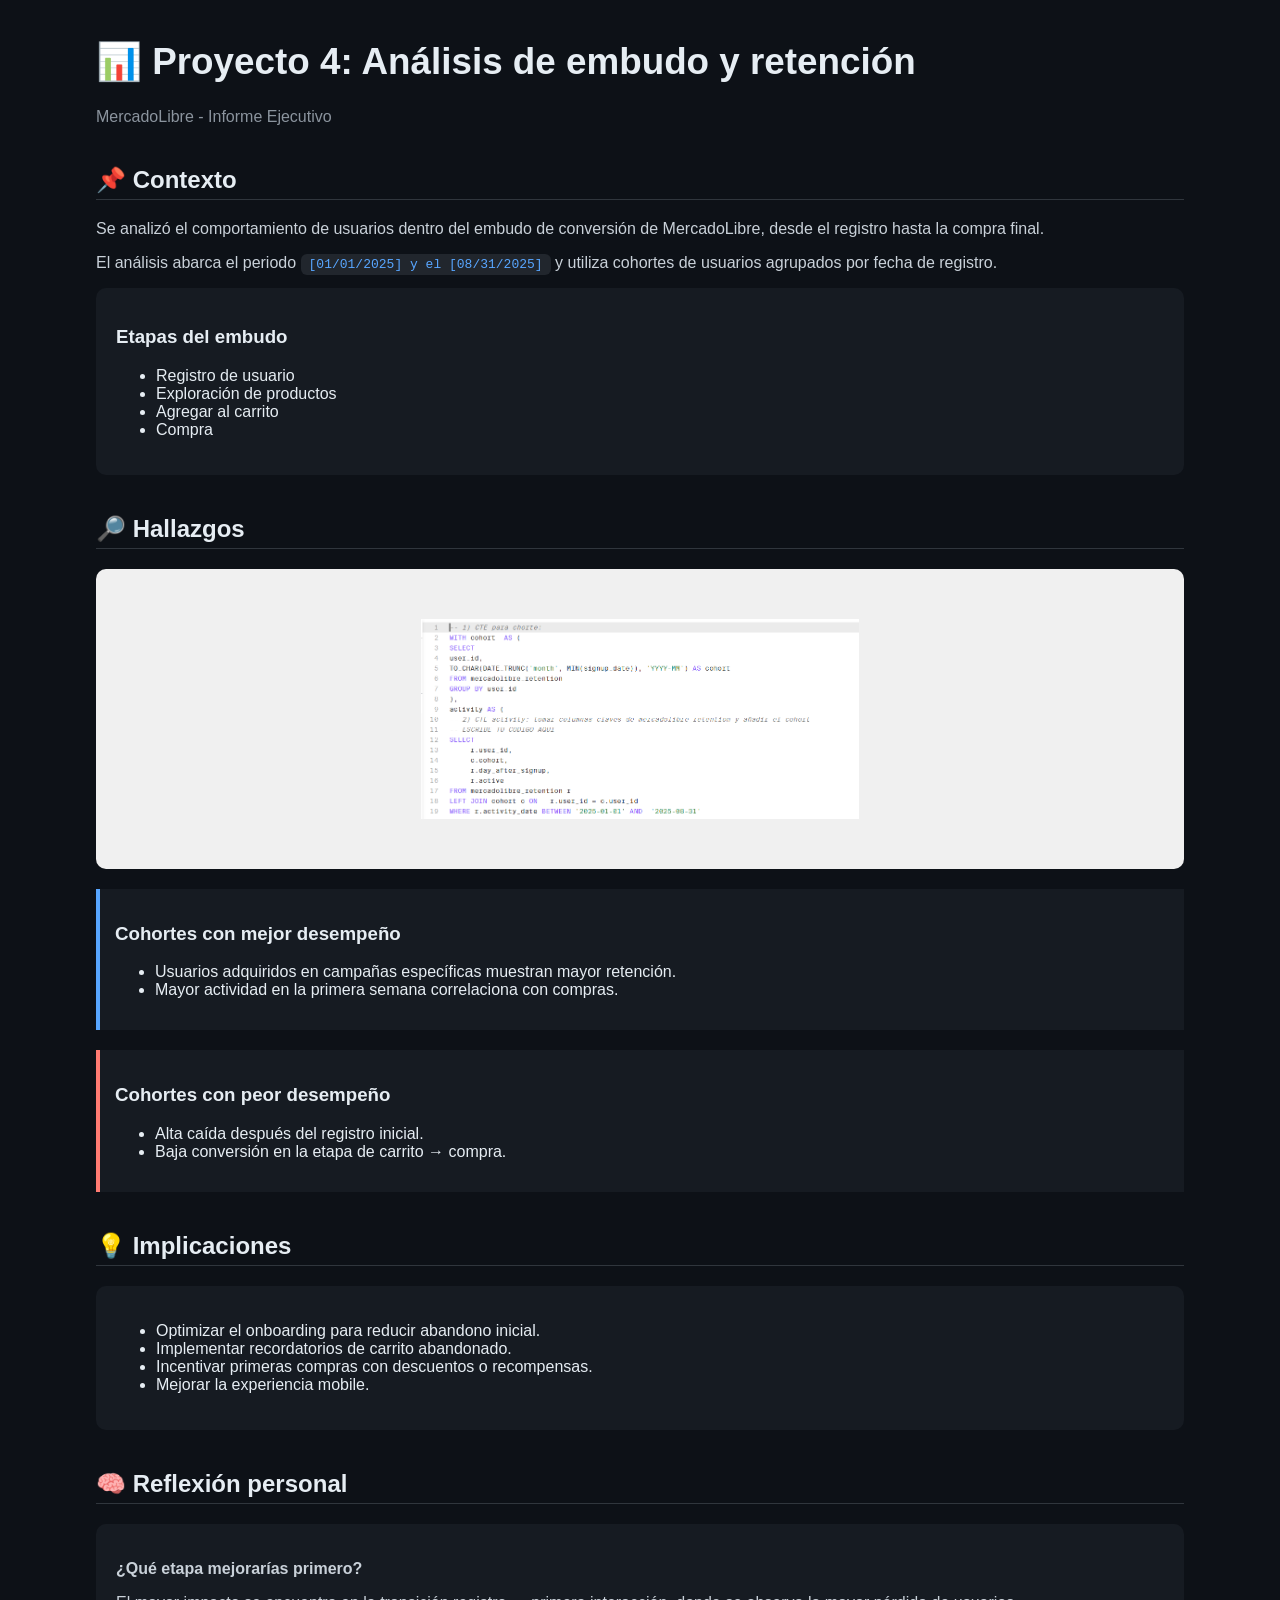
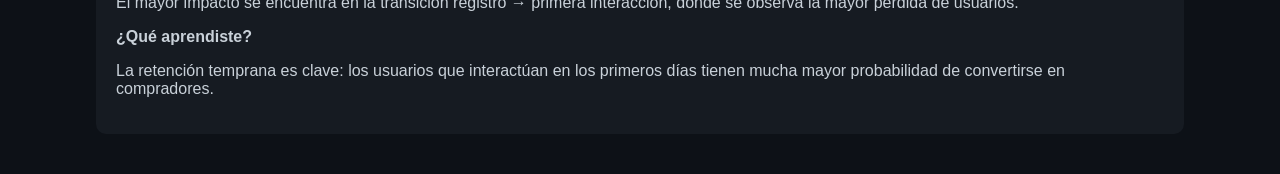
<file: resume-Analisis-embudo.html>
<!DOCTYPE html>
<html lang="es">
<head>
  <meta charset="UTF-8">
  <title>Informe Ejecutivo - MercadoLibre</title>
  <link rel="stylesheet" href="styles2.css">
</head>
<body>

<div class="container">

  <h1>📊 Proyecto 4: Análisis de embudo y retención</h1>
  <p class="subtitle">MercadoLibre - Informe Ejecutivo</p>

  <!-- CONTEXTO -->
  <section>
    <h2>📌 Contexto</h2>
    <p>
      Se analizó el comportamiento de usuarios dentro del embudo de conversión 
      de MercadoLibre, desde el registro hasta la compra final.
    </p>
    <p>
      El análisis abarca el periodo <span class="tag">[01/01/2025] y el [08/31/2025]</span> 
      y utiliza cohortes de usuarios agrupados por fecha de registro.
    </p>

    <div class="card">
      <h3>Etapas del embudo</h3>
      <ul>
        <li>Registro de usuario</li>
        <li>Exploración de productos</li>
        <li>Agregar al carrito</li>
        <li>Compra</li>
      </ul>
    </div>
  </section>

  <!-- HALLAZGOS -->
  <section>
    <h2>🔎 Hallazgos</h2>

    <div class="chart">
     <img src="proyecto 2 evidencia .png" alt="evidencia de proeyecto" class = "img">
    </div>

    <div class="insights">
      <h3>Cohortes con mejor desempeño</h3>
      <ul>
        <li>Usuarios adquiridos en campañas específicas muestran mayor retención.</li>
        <li>Mayor actividad en la primera semana correlaciona con compras.</li>
      </ul>
    </div>

    <div class="insights negative">
      <h3>Cohortes con peor desempeño</h3>
      <ul>
        <li>Alta caída después del registro inicial.</li>
        <li>Baja conversión en la etapa de carrito → compra.</li>
      </ul>
    </div>

  </section>

  <!-- IMPLICACIONES -->
  <section>
    <h2>💡 Implicaciones</h2>

    <div class="card">
      <ul>
        <li>Optimizar el onboarding para reducir abandono inicial.</li>
        <li>Implementar recordatorios de carrito abandonado.</li>
        <li>Incentivar primeras compras con descuentos o recompensas.</li>
        <li>Mejorar la experiencia mobile.</li>
      </ul>
    </div>
  </section>

  <!-- REFLEXIÓN -->
  <section>
    <h2>🧠 Reflexión personal</h2>

    <div class="reflection">
      <p><strong>¿Qué etapa mejorarías primero?</strong></p>
      <p>
        El mayor impacto se encuentra en la transición registro → primera interacción,
        donde se observa la mayor pérdida de usuarios.
      </p>

      <p><strong>¿Qué aprendiste?</strong></p>
      <p>
        La retención temprana es clave: los usuarios que interactúan en los primeros días
        tienen mucha mayor probabilidad de convertirse en compradores.
      </p>
    </div>

  </section>

</div>

</body>
</html>
</file>
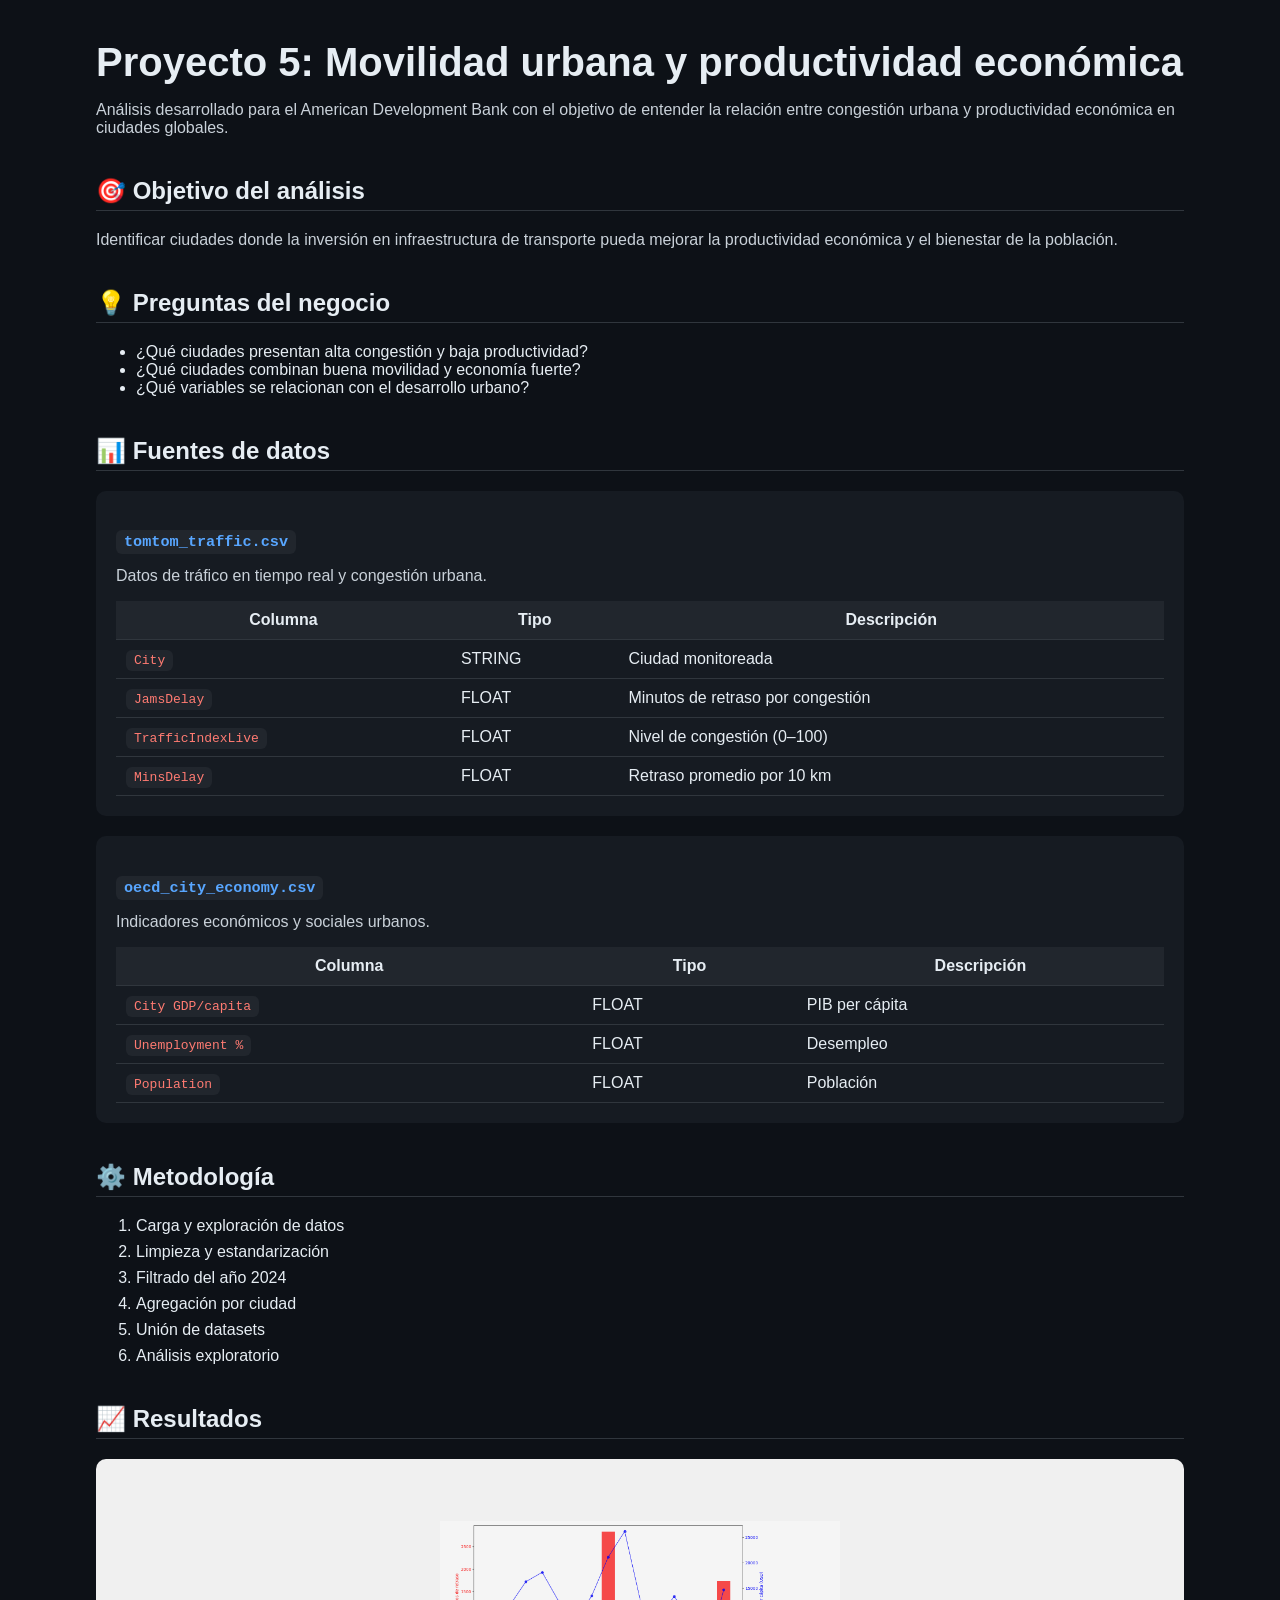
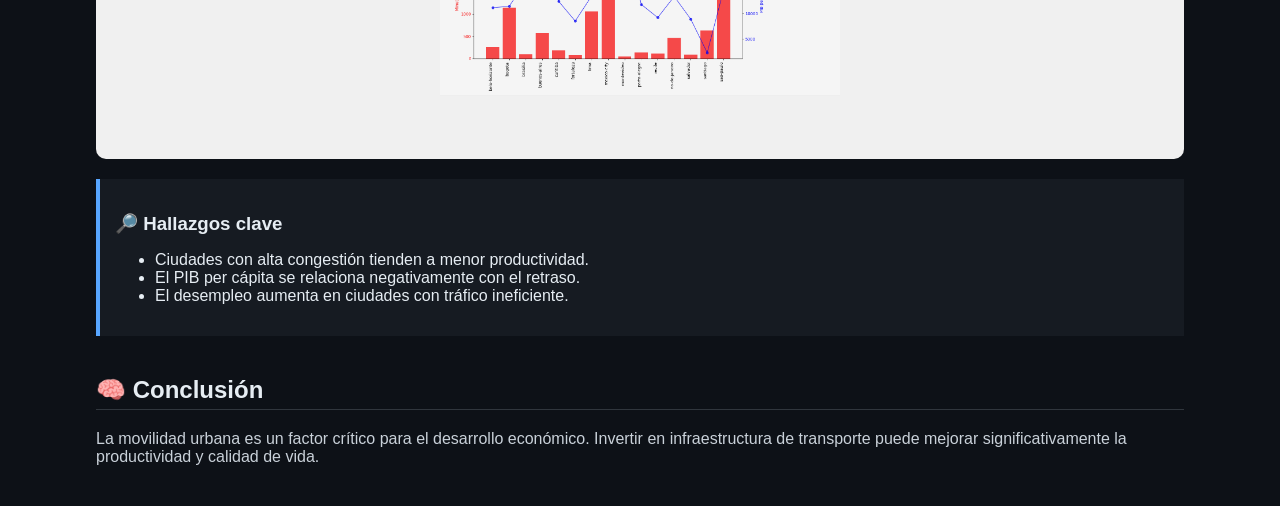
<file: resume-movilidad.html>
<!DOCTYPE html>
<html lang="es">
<head>
  <meta charset="UTF-8">
  <title>Movilidad urbana y productividad económica</title>
  <link rel="stylesheet" href="styles.css">
</head>
<body>

<div class="container">

  <!-- HEADER -->
  <h1>Proyecto 5: Movilidad urbana y productividad económica</h1>

  <p class="intro">
    Análisis desarrollado para el American Development Bank con el objetivo de entender
    la relación entre congestión urbana y productividad económica en ciudades globales.
  </p>

  <!-- OBJETIVO -->
  <section>
    <h2>🎯 Objetivo del análisis</h2>
    <p>
      Identificar ciudades donde la inversión en infraestructura de transporte pueda
      mejorar la productividad económica y el bienestar de la población.
    </p>
  </section>

  <!-- PREGUNTAS -->
  <section>
    <h2>💡 Preguntas del negocio</h2>
    <ul>
      <li>¿Qué ciudades presentan alta congestión y baja productividad?</li>
      <li>¿Qué ciudades combinan buena movilidad y economía fuerte?</li>
      <li>¿Qué variables se relacionan con el desarrollo urbano?</li>
    </ul>
  </section>

  <!-- DATASETS -->
  <section>
    <h2>📊 Fuentes de datos</h2>

    <div class="card">
      <h3><span class="tag">tomtom_traffic.csv</span></h3>
      <p>Datos de tráfico en tiempo real y congestión urbana.</p>

      <table>
        <thead>
          <tr>
            <th>Columna</th>
            <th>Tipo</th>
            <th>Descripción</th>
          </tr>
        </thead>
        <tbody>
          <tr>
            <td><span class="tag red">City</span></td>
            <td>STRING</td>
            <td>Ciudad monitoreada</td>
          </tr>
          <tr>
            <td><span class="tag red">JamsDelay</span></td>
            <td>FLOAT</td>
            <td>Minutos de retraso por congestión</td>
          </tr>
          <tr>
            <td><span class="tag red">TrafficIndexLive</span></td>
            <td>FLOAT</td>
            <td>Nivel de congestión (0–100)</td>
          </tr>
          <tr>
            <td><span class="tag red">MinsDelay</span></td>
            <td>FLOAT</td>
            <td>Retraso promedio por 10 km</td>
          </tr>
        </tbody>
      </table>
    </div>

    <div class="card">
      <h3><span class="tag">oecd_city_economy.csv</span></h3>
      <p>Indicadores económicos y sociales urbanos.</p>

      <table>
        <thead>
          <tr>
            <th>Columna</th>
            <th>Tipo</th>
            <th>Descripción</th>
          </tr>
        </thead>
        <tbody>
          <tr>
            <td><span class="tag red">City GDP/capita</span></td>
            <td>FLOAT</td>
            <td>PIB per cápita</td>
          </tr>
          <tr>
            <td><span class="tag red">Unemployment %</span></td>
            <td>FLOAT</td>
            <td>Desempleo</td>
          </tr>
          <tr>
            <td><span class="tag red">Population</span></td>
            <td>FLOAT</td>
            <td>Población</td>
          </tr>
        </tbody>
      </table>
    </div>

  </section>

  <!-- PROCESO -->
  <section>
    <h2>⚙️ Metodología</h2>

    <ol class="steps">
      <li>Carga y exploración de datos</li>
      <li>Limpieza y estandarización</li>
      <li>Filtrado del año 2024</li>
      <li>Agregación por ciudad</li>
      <li>Unión de datasets</li>
      <li>Análisis exploratorio</li>
    </ol>
  </section>

  <!-- RESULTADOS -->
  <section>
    <h2>📈 Resultados</h2>

    <div class="chart">
      <img src="proyecto de movilidad urbana.png" alt="grafico movilidad urbana" class = "imagen">
    </div>

    <div class="insights">
      <h3>🔎 Hallazgos clave</h3>
      <ul>
        <li>Ciudades con alta congestión tienden a menor productividad.</li>
        <li>El PIB per cápita se relaciona negativamente con el retraso.</li>
        <li>El desempleo aumenta en ciudades con tráfico ineficiente.</li>
      </ul>
    </div>
  </section>

  <!-- CONCLUSIÓN -->
  <section>
    <h2>🧠 Conclusión</h2>
    <p>
      La movilidad urbana es un factor crítico para el desarrollo económico.
      Invertir en infraestructura de transporte puede mejorar significativamente
      la productividad y calidad de vida.
    </p>
  </section>

</div>

</body>
</html>
</file>
<file: styles2.css>
body {
  background-color: #0d1117;
  color: #e6edf3;
  font-family: "Segoe UI", sans-serif;
  margin: 0;
}

.container {
  width: 85%;
  max-width: 1100px;
  margin: 40px auto;
}

/* Títulos */
h1 {
  font-size: 2.3rem;
}

h2 {
  margin-top: 40px;
  border-bottom: 1px solid #30363d;
  padding-bottom: 5px;
}

.subtitle {
  color: #8b949e;
  margin-bottom: 20px;
}

/* Texto */
p {
  color: #c9d1d9;
}

/* Cards */
.card {
  background-color: #161b22;
  padding: 20px;
  border-radius: 10px;
  margin-top: 15px;
}

/* Tags */
.tag {
  background: #21262d;
  padding: 3px 8px;
  border-radius: 6px;
  font-family: monospace;
  color: #58a6ff;
}

/* Gráfico */
.chart {
  height: 300px;
  background: #f0f0f0;
  color: #333;
  display: flex;
  align-items: center;
  justify-content: center;
  border-radius: 10px;
  margin-top: 15px;
}
.img {
  height: 200px
}
/* Insights */
.insights {
  margin-top: 20px;
  background-color: #161b22;
  padding: 15px;
  border-left: 4px solid #58a6ff;
}

.insights.negative {
  border-left: 4px solid #ff7b72;
}

/* Reflexión */
.reflection {
  margin-top: 15px;
  background-color: #161b22;
  padding: 20px;
  border-radius: 10px;
}
</file>
<file: styles.css>
body {
  background-color: #0d1117;
  color: #e6edf3;
  font-family: "Segoe UI", sans-serif;
  margin: 0;
}

.container {
  width: 85%;
  max-width: 1100px;
  margin: 40px auto;
}

h1 {
  font-size: 2.5rem;
  margin-bottom: 10px;
}

h2 {
  margin-top: 40px;
  border-bottom: 1px solid #30363d;
  padding-bottom: 5px;
}

h3 {
  margin-bottom: 10px;
}

p {
  color: #c9d1d9;
}

.intro {
  margin-bottom: 30px;
}

/* Cards */
.card {
  background-color: #161b22;
  padding: 20px;
  border-radius: 10px;
  margin-bottom: 20px;
}

/* Tablas */
table {
  width: 100%;
  border-collapse: collapse;
  margin-top: 10px;
}

th, td {
  padding: 10px;
  border-bottom: 1px solid #30363d;
}

th {
  background-color: #21262d;
}

/* Tags */
.tag {
  background: #21262d;
  padding: 3px 8px;
  border-radius: 6px;
  font-family: monospace;
  color: #58a6ff;
}

.tag.red {
  color: #ff7b72;
}

/* Lista de pasos */
.steps li {
  margin-bottom: 8px;
}

/* Gráfico */
.chart {
  height: 300px;
  background: #f0f0f0;
  color: #333;
  display: flex;
  align-items: center;
  justify-content: center;
  border-radius: 10px;
}

/* Insights */
.insights {
  margin-top: 20px;
  background-color: #161b22;
  padding: 15px;
  border-left: 4px solid #58a6ff;
}
.imagen {
width: 400px;
height: 300px:
}
</file>
